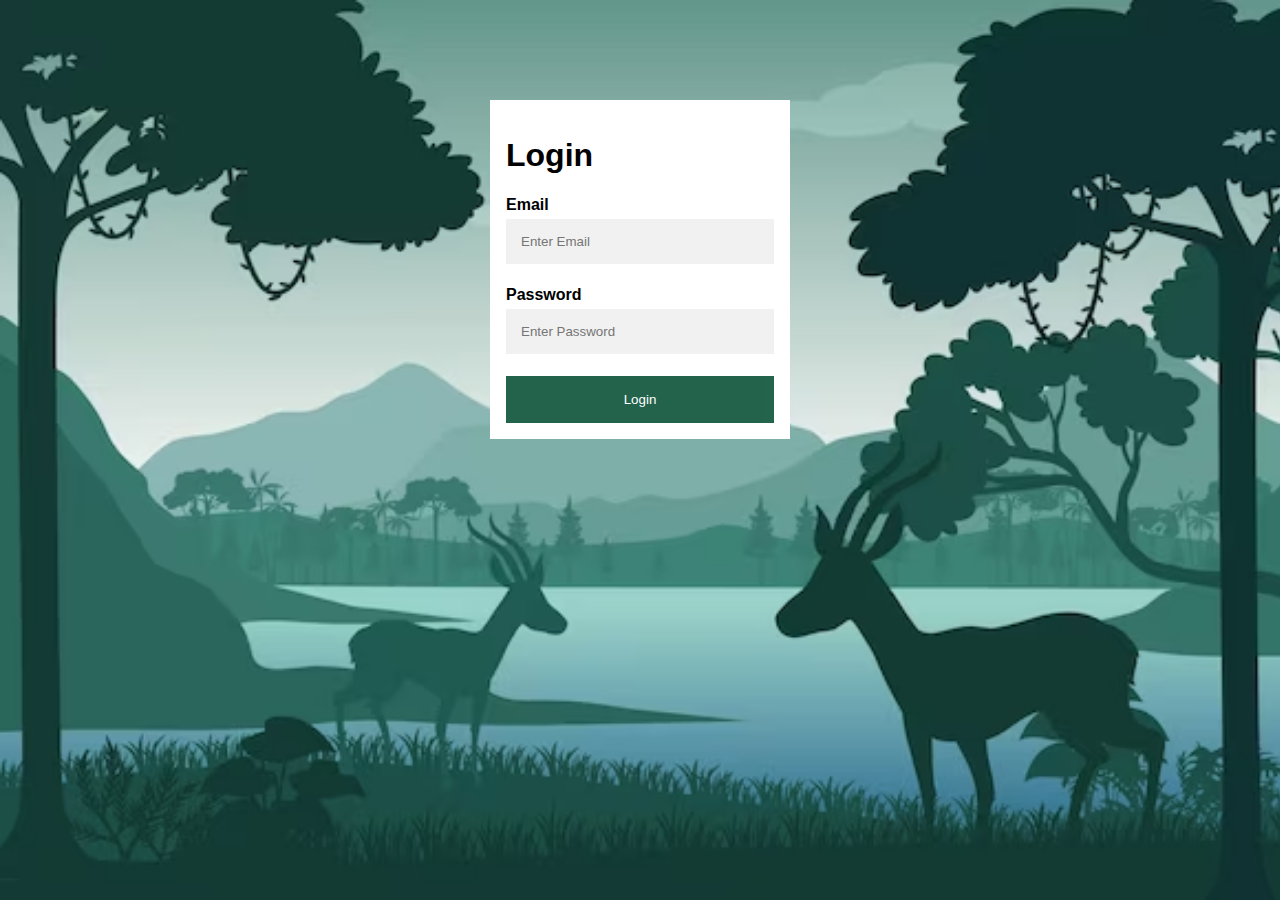
<file: index.html>
<!DOCTYPE html>
<html lang="en">
  <head>
    <meta charset="UTF-8">
    <meta name="viewport" content="width=device-width, initial-scale=1.0">
    <title>form</title>
    <link rel="stylesheet" href="style.css">
  </head>

  <body>
    <div class="img">
      <form class="container">
        <h1>Login</h1>
      
        <label for="email">
          <b>Email</b>
        </label>
        <input type="text" placeholder="Enter Email" name="email" required>
      
        <label for="psw">
          <b>Password</b>
        </label>
        <input type="password" placeholder="Enter Password" name="psw" required>
      
        <button type="submit" class="btn" >Login</button>
      </form>
    </div>

    <script src="script.js"></script>
  </body>
</html>
</file>
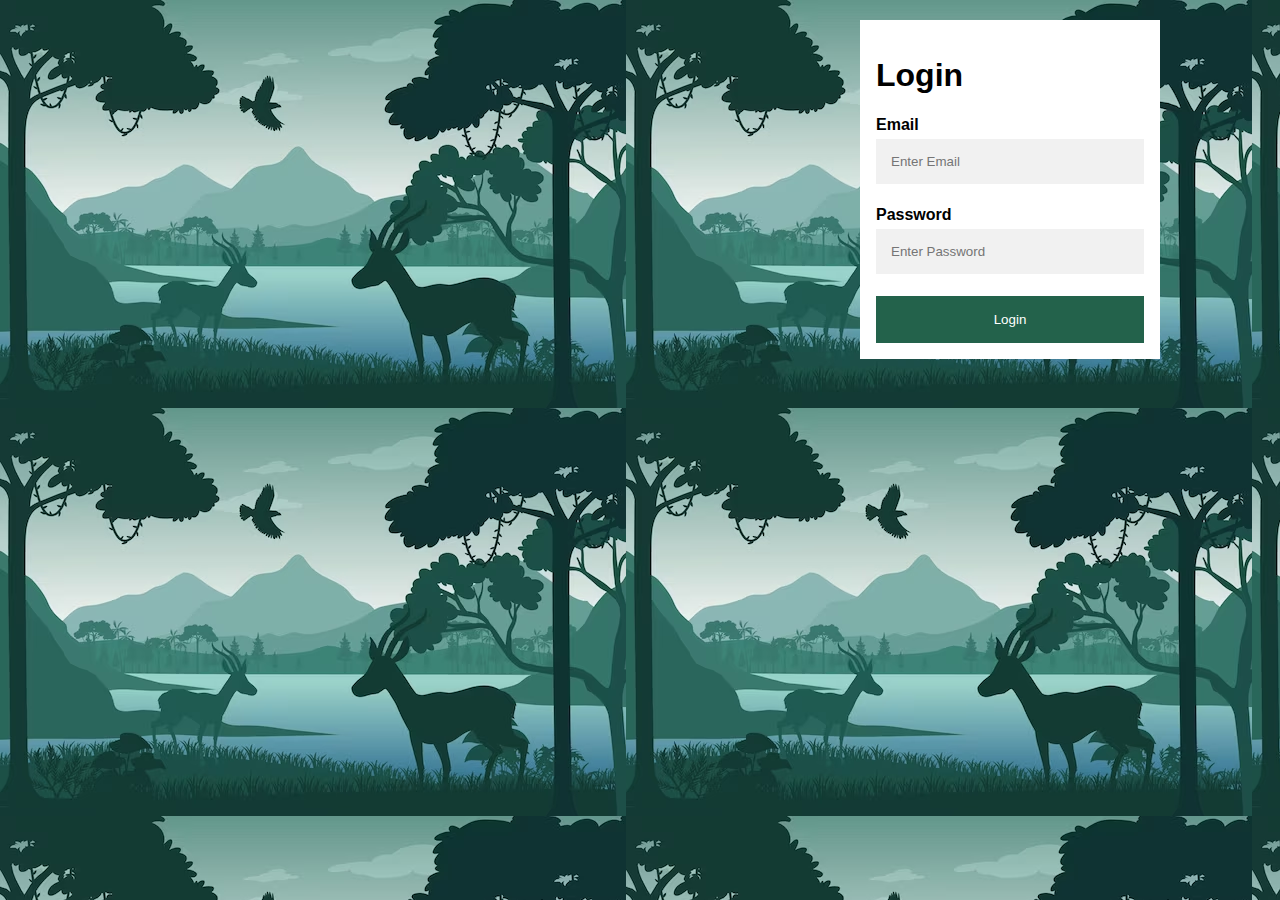
<file: form.html>
<!DOCTYPE html>
<html lang="en">
  <head>
    <meta charset="UTF-8">
    <meta name="viewport" content="width=device-width, initial-scale=1.0">
    <title>form</title>
    <link rel="stylesheet" href="form.css">
  </head>

  <body>
    <div class="img">
      <form class="container">
        <h1>Login</h1>
      
        <label for="email">
          <b>Email</b>
        </label>
        <input type="text" placeholder="Enter Email" name="email" required>
      
        <label for="psw">
          <b>Password</b>
        </label>
        <input type="password" placeholder="Enter Password" name="psw" required>
      
        <button type="submit" class="btn">Login</button>
      </form>
    </div>
  </body>
</html>
</file>
<file: style.css>
*{
  box-sizing: border-box;
}

body{
  width: 100vw;
  height: 200%;
  font-family: sans-serif;
  overflow-x: hidden;
}

.img {
 background-image: url("image.avif");
  height: 100%;
  width: 100%;
  position: absolute;
  top: 0;
  left: 0;
  background-repeat: no-repeat;
  background-size: cover;
}

.container {
  margin: 100px  auto  0px;
  max-width: 300px;
  padding: 16px;
  background-color: white;
}


input[type=text],
input[type=password] {
  width: 100%;
  padding: 15px;
  margin: 5px 0 22px 0;
  border: none;
  background: #f1f1f1;
}

/* input[type=text]:focus,
input[type=password]:focus {
  background-color: #ddd;
  outline: none;
} */

.btn {
  background-color: #0c5238;
  color: white;
  padding: 16px 20px;
  border: none;
  cursor: pointer;
  width: 100%;
  opacity: 0.9;
}

.btn:hover {
  opacity: 1;
}
</file>
<file: form.css>
*{
  box-sizing: border-box;
}

body{
  width: 100vw;
  height: 200%;
  font-family: sans-serif;
  overflow-x: hidden;
}

.img {
 background-image: url("image.avif");
  height: 100%;
  width: 100%;
  position: absolute;
  top: 0;
  left: 0;
}

.container {
  position: absolute;
  right: 100px;
  margin: 20px;
  max-width: 300px;
  padding: 16px;
  background-color: white;
}


input[type=text],
input[type=password] {
  width: 100%;
  padding: 15px;
  margin: 5px 0 22px 0;
  border: none;
  background: #f1f1f1;
}

/* input[type=text]:focus,
input[type=password]:focus {
  background-color: #ddd;
  outline: none;
} */

.btn {
  background-color: #0c5238;
  color: white;
  padding: 16px 20px;
  border: none;
  cursor: pointer;
  width: 100%;
  opacity: 0.9;
}

.btn:hover {
  opacity: 1;
}
</file>
